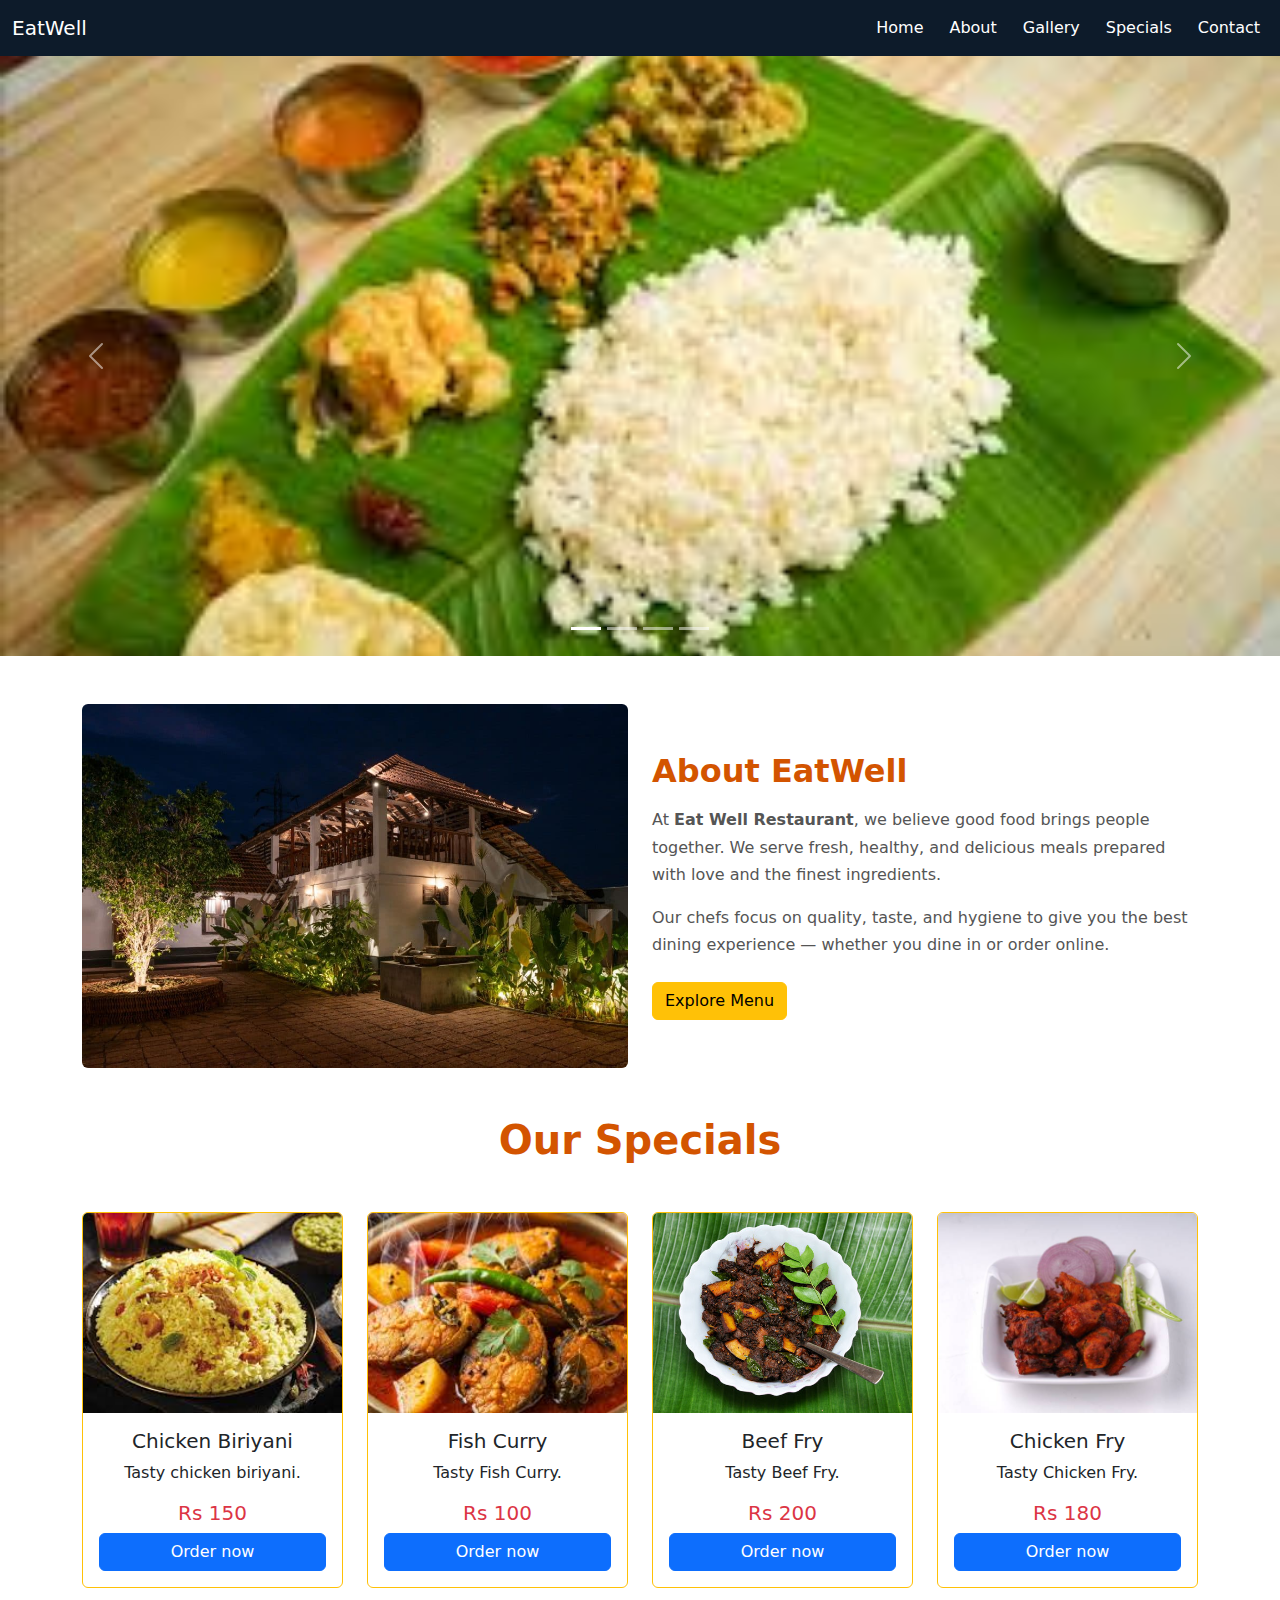
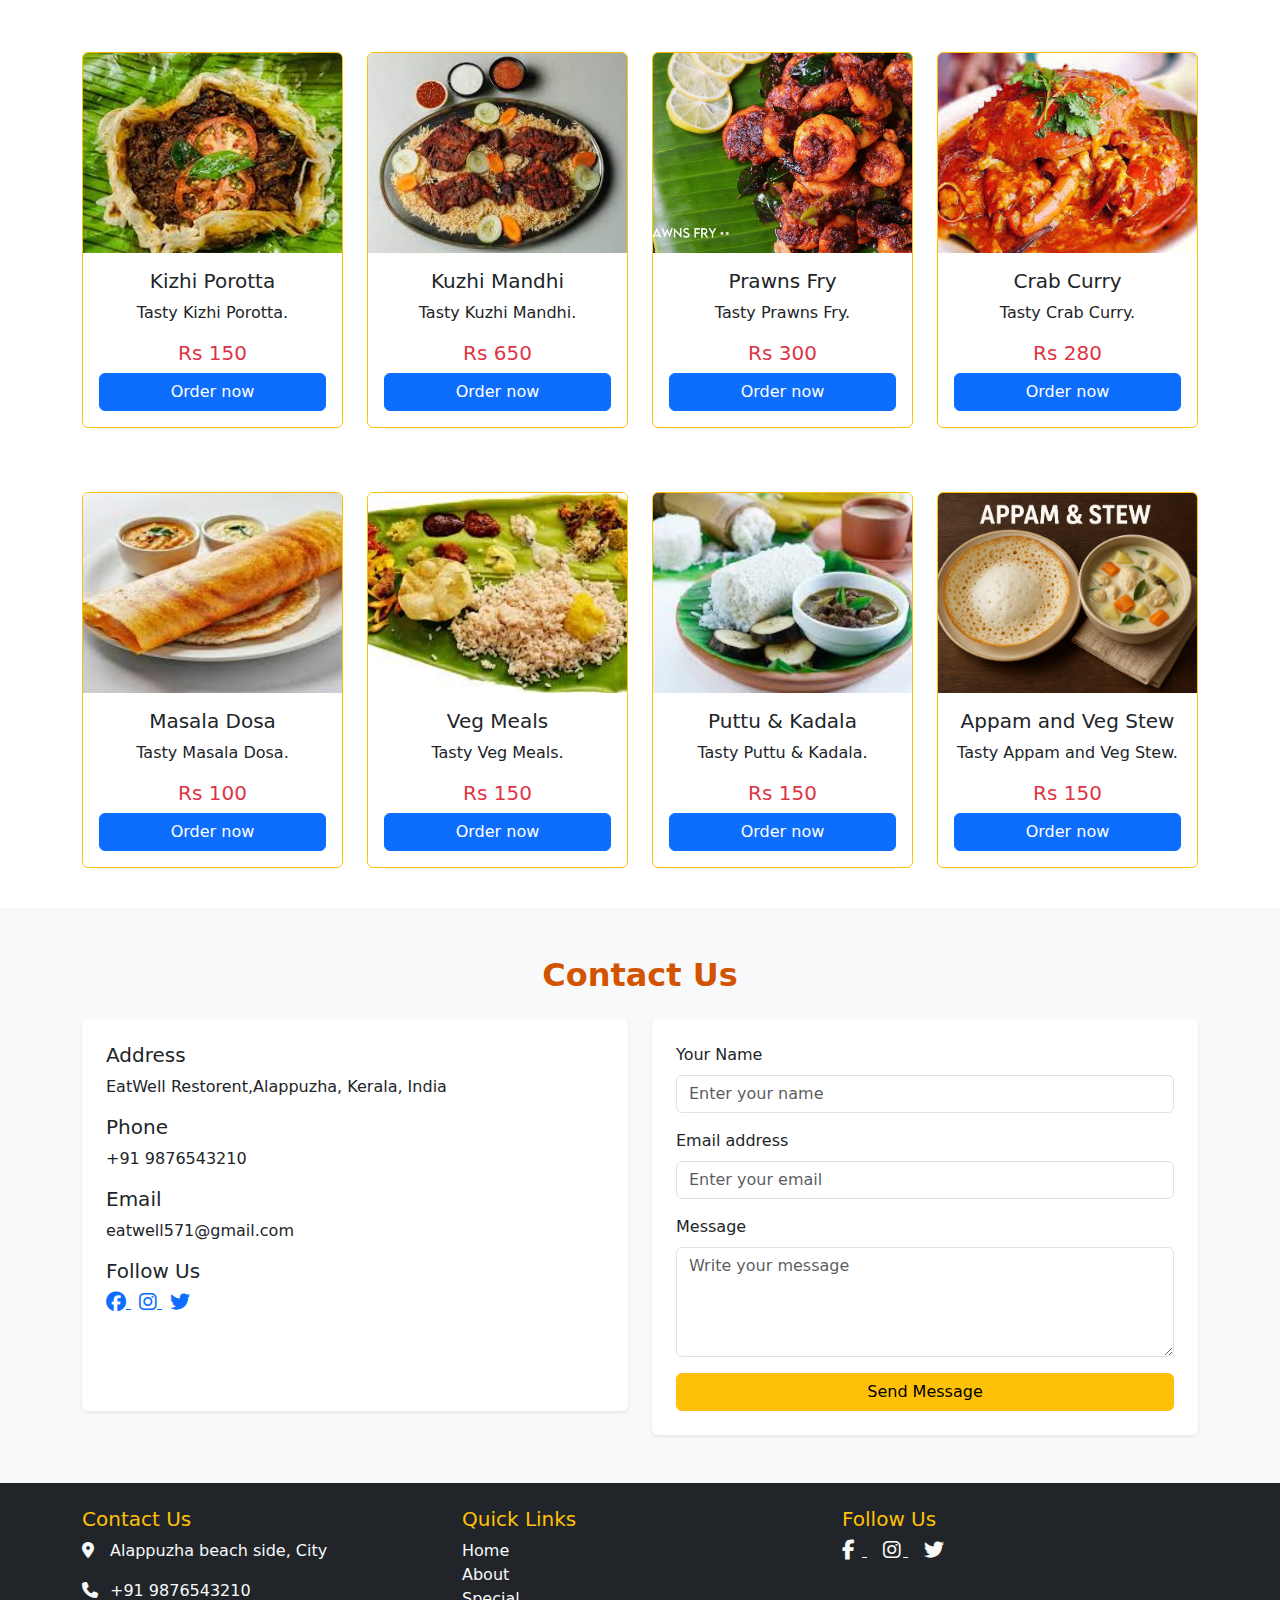
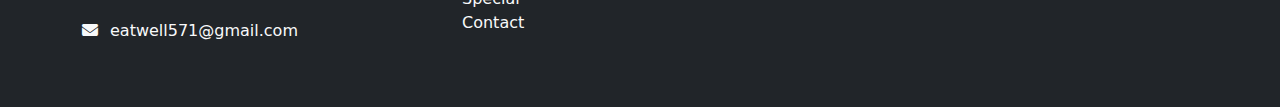
<file: index.html>
<!DOCTYPE html>
<html lang="en" dir="ltr">
  <head>
    <meta charset="utf-8" />
    <meta name="viewport" content="width=device-width, initial-scale=1" />

    <link
      rel="stylesheet"
      href="https://cdnjs.cloudflare.com/ajax/libs/font-awesome/6.5.0/css/all.min.css"
    />

    <link
  rel="stylesheet"
  href="https://cdn.jsdelivr.net/npm/bootstrap@5.3.8/dist/css/bootstrap.min.css"
/>
    <link rel="stylesheet" href="style.css" />
    <link href="https://cdn.jsdelivr.net/npm/bootstrap@5.3.8/dist/css/bootstrap.min.css" rel="stylesheet">

    


    <title>EatWell</title>
  </head>
  <body>
    <!--nav bar-->
    <nav class="navbar navbar-expand-lg navbar-light">
  <div class="container-fluid text-dark">
    <a class="navbar-brand" href="#">EatWell</a>
    <button class="navbar-toggler" type="button" data-bs-toggle="collapse" data-bs-target="#navbarSupportedContent" aria-controls="navbarSupportedContent" aria-expanded="false" aria-label="Toggle navigation">
      <span class="navbar-toggler-icon"></span>
    </button>
    <div class="collapse navbar-collapse" id="navbarSupportedContent">
      <ul class="navbar-nav text-dark  ms-auto">
        <li class="nav-item ">
          <a class="nav-link "  href="index.html">Home</a>
        </li>
        <li class="nav-item">
          <a class="nav-link" href="#about">About</a>
        </li>
        
       <!-- Menu Dropdown -->
        <li class="nav-item">
          <a class="nav-link " href="gallery.html">Gallery</a>
        </li>

        <li class="nav-item">
          <a class="nav-link " href="#specials">Specials</a>
        </li>
        <li class="nav-item">
          <a class="nav-link " href="#contact" >Contact</a>
        </li>
      </ul>
     
    </div>
  </div>
</nav>
    <!--/nav bar-->
   <!--carousel-->

<div id="carouselExampleIndicators" class="carousel slide" data-bs-ride="carousel" data-bs-interval="3000">
  <div class="carousel-indicators">
    <button type="button" data-bs-target="#carouselExampleIndicators" data-bs-slide-to="0" class="active"></button>
    <button type="button" data-bs-target="#carouselExampleIndicators" data-bs-slide-to="1"></button>
    <button type="button" data-bs-target="#carouselExampleIndicators" data-bs-slide-to="2"></button>
    <button type="button" data-bs-target="#carouselExampleIndicators" data-bs-slide-to="3"></button>
  </div>
  
  <div class="carousel-inner">
    <div class="carousel-item active">
      <img src="./img/carouselimg1.jpeg" class="d-block w-100" alt="Food 1">
    </div>
    <div class="carousel-item">
      <img src="./img/carouselimg2.jpeg" class="d-block w-100" alt="Food 2">
    </div>
    <div class="carousel-item">
      <img src="./img/carouselimg3.jpeg" class="d-block w-100" alt="Food 3">
    </div>
    <div class="carousel-item">
      <img src="./img/carouselimg4.jpeg" class="d-block w-100" alt="Food 4">
    </div>
  </div>
  
  <button class="carousel-control-prev" type="button" data-bs-target="#carouselExampleIndicators" data-bs-slide="prev">
    <span class="carousel-control-prev-icon"></span>
  </button>
  
  <button class="carousel-control-next" type="button" data-bs-target="#carouselExampleIndicators" data-bs-slide="next">
    <span class="carousel-control-next-icon"></span>
  </button>
</div>




<!--/carousel-->
    <!--about sec-->
    <section class="about-section py-5" id="about">
  <div class="container">
    <div class="row align-items-center">

      <!-- Image side -->
      <div class="col-12 col-md-6 mb-4 mb-md-0">
        <img src="./img/restorent.jpg"
             class="img-fluid rounded"
             alt="About image">
      </div>

      <!-- Text side -->
      <div class="col-12 col-md-6">
        <h2 class="mb-3">About EatWell</h2>
        <p>
          At <strong>Eat Well Restaurant</strong>, we believe
          good food brings people together. We serve fresh,
          healthy, and delicious meals prepared with love
          and the finest ingredients.
        </p>
        <p>
          Our chefs focus on quality, taste, and hygiene to
          give you the best dining experience — whether you
          dine in or order online.
        </p>
       <a href="#" class="btn btn-warning mt-2">Explore Menu</a>
      </div>

    </div>
  </div>
</section>
    
 <!--/about sec-->

 <!--card-->

 <div class="container card-section " id="specials">
  <h1 class="mb-3 text-center">Our Specials</h1>

  <!-- ROW 1 -->
  <div class="row g-4 mt-4">
    
    <div class="col-lg-3 col-md-4 col-sm-6 col-12">
      <div class="card text-center border-warning h-100">
        <img src="./img/card1.jpeg" class="card-img-top" alt="">
        <div class="card-body">
          <h5>Chicken Biriyani</h5>
          <p>Tasty chicken biriyani.</p>
          <h5 class="text-danger">Rs 150</h5>
         <a href="#" class="btn btn-primary w-100">Order now</a>
        </div>
      </div>
    </div>

    <div class="col-lg-3 col-md-4 col-sm-6 col-12">
      <div class="card text-center border-warning h-100">
        <img src="./img/card2.jpeg" class="card-img-top" alt="">
        <div class="card-body">
          <h5>Fish Curry</h5>
          <p>Tasty Fish Curry.</p>
          <h5 class="text-danger">Rs 100</h5>
          <a href="#" class="btn btn-primary w-100">Order now</a>
        </div>
      </div>
    </div>

    <div class="col-lg-3 col-md-4 col-sm-6 col-12">
      <div class="card text-center border-warning h-100">
        <img src="./img/card3.jpg" class="card-img-top" alt="">
        <div class="card-body">
          <h5>Beef Fry</h5>
          <p>Tasty Beef Fry.</p>
          <h5 class="text-danger">Rs 200</h5>
          <a href="#" class="btn btn-primary w-100">Order now</a>
        </div>
      </div>
    </div>

    <div class="col-lg-3 col-md-4 col-sm-6 col-12">
      <div class="card text-center border-warning h-100">
        <img src="./img/card4.jpg" class="card-img-top" alt="">
        <div class="card-body">
          <h5>Chicken Fry</h5>
          <p>Tasty Chicken Fry.</p>
          <h5 class="text-danger">Rs 180</h5>
          <a href="#" class="btn btn-primary w-100">Order now</a>
        </div>
      </div>
    </div>

  </div>

  
  <!-- ROW 2 -->
  <div class="row g-4 mt-4">
    
    <div class="col-lg-3 col-md-4 col-sm-6 col-12 ">
      <div class="card text-center border-warning h-100 ">
        <img src="./img/card5.jpeg" class="card-img-top" alt="">
        <div class="card-body">
          <h5>Kizhi Porotta</h5>
          <p>Tasty Kizhi Porotta.</p>
          <h5 class="text-danger">Rs 150</h5>
          <a href="#" class="btn btn-primary w-100">Order now</a>
        </div>
      </div>
    </div>

    <div class="col-lg-3 col-md-4 col-sm-6 col-12">
      <div class="card text-center border-warning h-100">
        <img src="./img/card6.jpeg" class="card-img-top" alt="">
        <div class="card-body">
          <h5>Kuzhi Mandhi</h5>
          <p>Tasty Kuzhi Mandhi.</p>
          <h5 class="text-danger">Rs 650</h5>
          <a href="#" class="btn btn-primary w-100">Order now</a>
        </div>
      </div>
    </div>

    <div class="col-lg-3 col-md-4 col-sm-6 col-12">
      <div class="card text-center border-warning h-100">
        <img src="./img/card7.jpg" class="card-img-top" alt="">
        <div class="card-body">
          <h5>Prawns Fry</h5>
          <p>Tasty Prawns Fry.</p>
          <h5 class="text-danger">Rs 300</h5>
          <a href="#" class="btn btn-primary w-100">Order now</a>
        </div>
      </div>
    </div>

    <div class="col-lg-3 col-md-4 col-sm-6 col-12">
      <div class="card text-center border-warning h-100">
        <img src="./img/card8.jpeg" class="card-img-top" alt="">
        <div class="card-body">
          <h5>Crab Curry</h5>
          <p>Tasty Crab Curry.</p>
          <h5 class="text-danger">Rs 280</h5>
          <a href="#" class="btn btn-primary w-100">Order now</a>
        </div>
      </div>
    </div>

  </div>

  <!-- ROW 3 -->
  <div class="row g-4 mt-4">
    
    <div class="col-lg-3 col-md-4 col-sm-6 col-12 ">
      <div class="card text-center border-warning h-100 ">
        <img src="./img/card9.jpeg" class="card-img-top" alt="">
        <div class="card-body">
          <h5>Masala Dosa</h5>
          <p>Tasty Masala Dosa.</p>
          <h5 class="text-danger">Rs 100</h5>
          <a href="#" class="btn btn-primary w-100">Order now</a>
        </div>
      </div>
    </div>

    <div class="col-lg-3 col-md-4 col-sm-6 col-12">
      <div class="card text-center border-warning h-100">
        <img src="./img/card10.jpeg" class="card-img-top" alt="">
        <div class="card-body">
          <h5>Veg Meals</h5>
          <p>Tasty Veg Meals.</p>
          <h5 class="text-danger">Rs 150</h5>
          <a href="#" class="btn btn-primary w-100">Order now</a>
        </div>
      </div>
    </div>

    <div class="col-lg-3 col-md-4 col-sm-6 col-12">
      <div class="card text-center border-warning h-100">
        <img src="./img/card11.jpeg" class="card-img-top" alt="">
        <div class="card-body">
          <h5>Puttu & Kadala</h5>
          <p>Tasty Puttu & Kadala.</p>
          <h5 class="text-danger">Rs 150</h5>
          <a href="#" class="btn btn-primary w-100">Order now</a>
        </div>
      </div>
    </div>

    <div class="col-lg-3 col-md-4 col-sm-6 col-12">
      <div class="card text-center border-warning h-100">
        <img src="./img/card12.png" class="card-img-top" alt="">
        <div class="card-body">
          <h5>Appam and Veg Stew</h5>
          <p>Tasty Appam and Veg Stew.</p>
          <h5 class="text-danger">Rs 150</h5>
          <a href="#" class="btn btn-primary w-100">Order now</a>
        </div>
      </div>
    </div>

  </div>

</div>
<!--Contact-->

<section id="contact" class="contact-section py-5 bg-light" id="contact">
  <div class="container">
    <h2 class="text-center mb-4" style="color:#d35400; font-weight:600;">Contact Us</h2>
    
    <div class="row">
      
      <!-- Contact Info -->
      <div class="col-md-6 mb-4">
        <div class="p-4 bg-white rounded shadow-sm h-100">
          <h5>Address</h5>
          <p>EatWell Restorent,Alappuzha, Kerala, India</p>
          
          <h5>Phone</h5>
          <p>+91 9876543210</p>
          
          <h5>Email</h5>
          <p>eatwell571@gmail.com</p>
          
          <!-- Contact Social Icons -->
<h5>Follow Us</h5>
<a href="https://www.facebook.com/" target="_blank" rel="noopener noreferrer" class="me-2">
  <i class="fab fa-facebook fa-lg"></i>
</a>
<a href="https://www.instagram.com/" target="_blank" rel="noopener noreferrer" class="me-2">
  <i class="fab fa-instagram fa-lg"></i>
</a>
<a href="https://twitter.com/" target="_blank" rel="noopener noreferrer">
  <i class="fab fa-twitter fa-lg"></i>
</a>

        </div>
      </div>
      
      <!-- Contact Form -->
      <div class="col-md-6">
        <div class="p-4 bg-white rounded shadow-sm h-100">
          <form>
            <div class="mb-3">
              <label for="name" class="form-label">Your Name</label>
              <input type="text" class="form-control" id="name" placeholder="Enter your name">
            </div>
            <div class="mb-3">
              <label for="email" class="form-label">Email address</label>
              <input type="email" class="form-control" id="email" placeholder="Enter your email">
            </div>
            <div class="mb-3">
              <label for="message" class="form-label">Message</label>
              <textarea class="form-control" id="message" rows="4" placeholder="Write your message"></textarea>
            </div>
            <button type="submit" class="btn btn-warning w-100">Send Message</button>
          </form>
        </div>
      </div>
      
    </div>
  </div>
</section>

<!--/Contact-->
<!-- Footer -->
<footer class="bg-dark text-light py-4">
  <div class="container">
    <div class="row">
      <!-- Contact info -->
      <div class="col-md-4 mb-4">
        <h5 class="text-warning">Contact Us</h5>
        <p><i class="fas fa-map-marker-alt me-2"></i>Alappuzha beach side, City</p>
        <p><i class="fas fa-phone me-2"></i>+91 9876543210</p>
        <p><i class="fas fa-envelope me-2"></i>eatwell571@gmail.com</p>
      </div>
      <!--links-->
<div class="col-md-4 mb-4">
        <h5 class="text-warning">Quick Links</h5>
        <ul class="list-unstyled">
          <li><a href="#" class="text-light text-decoration-none">Home</a></li>
          <li><a href="#about" class="text-light text-decoration-none">About</a></li>
          <li><a href="#specials" class="text-light text-decoration-none">Special</a></li>
          <li><a href="#contact" class="text-light text-decoration-none">Contact</a></li>
        </ul>
      </div>
      <!-- Social icons -->
      <div class="col-md-4 mb-4">
        <h5 class="text-warning">Follow Us</h5>
        <a href="https://www.facebook.com/" target="_blank" rel="noopener noreferrer" class="text-light me-3">
          <i class="fab fa-facebook-f fa-lg"></i>
        </a>
        <a href="https://www.instagram.com/" target="_blank" rel="noopener noreferrer" class="text-light me-3">
          <i class="fab fa-instagram fa-lg"></i>
        </a>
        <a href="https://twitter.com/" target="_blank" rel="noopener noreferrer" class="text-light me-3">
          <i class="fab fa-twitter fa-lg"></i>
        </a>
      </div>
    </div>
  </div>
</footer>



    <!--  script-->
   <script src="https://cdn.jsdelivr.net/npm/bootstrap@5.3.2/dist/js/bootstrap.bundle.min.js"></script>

  </body>
</html>
</file>
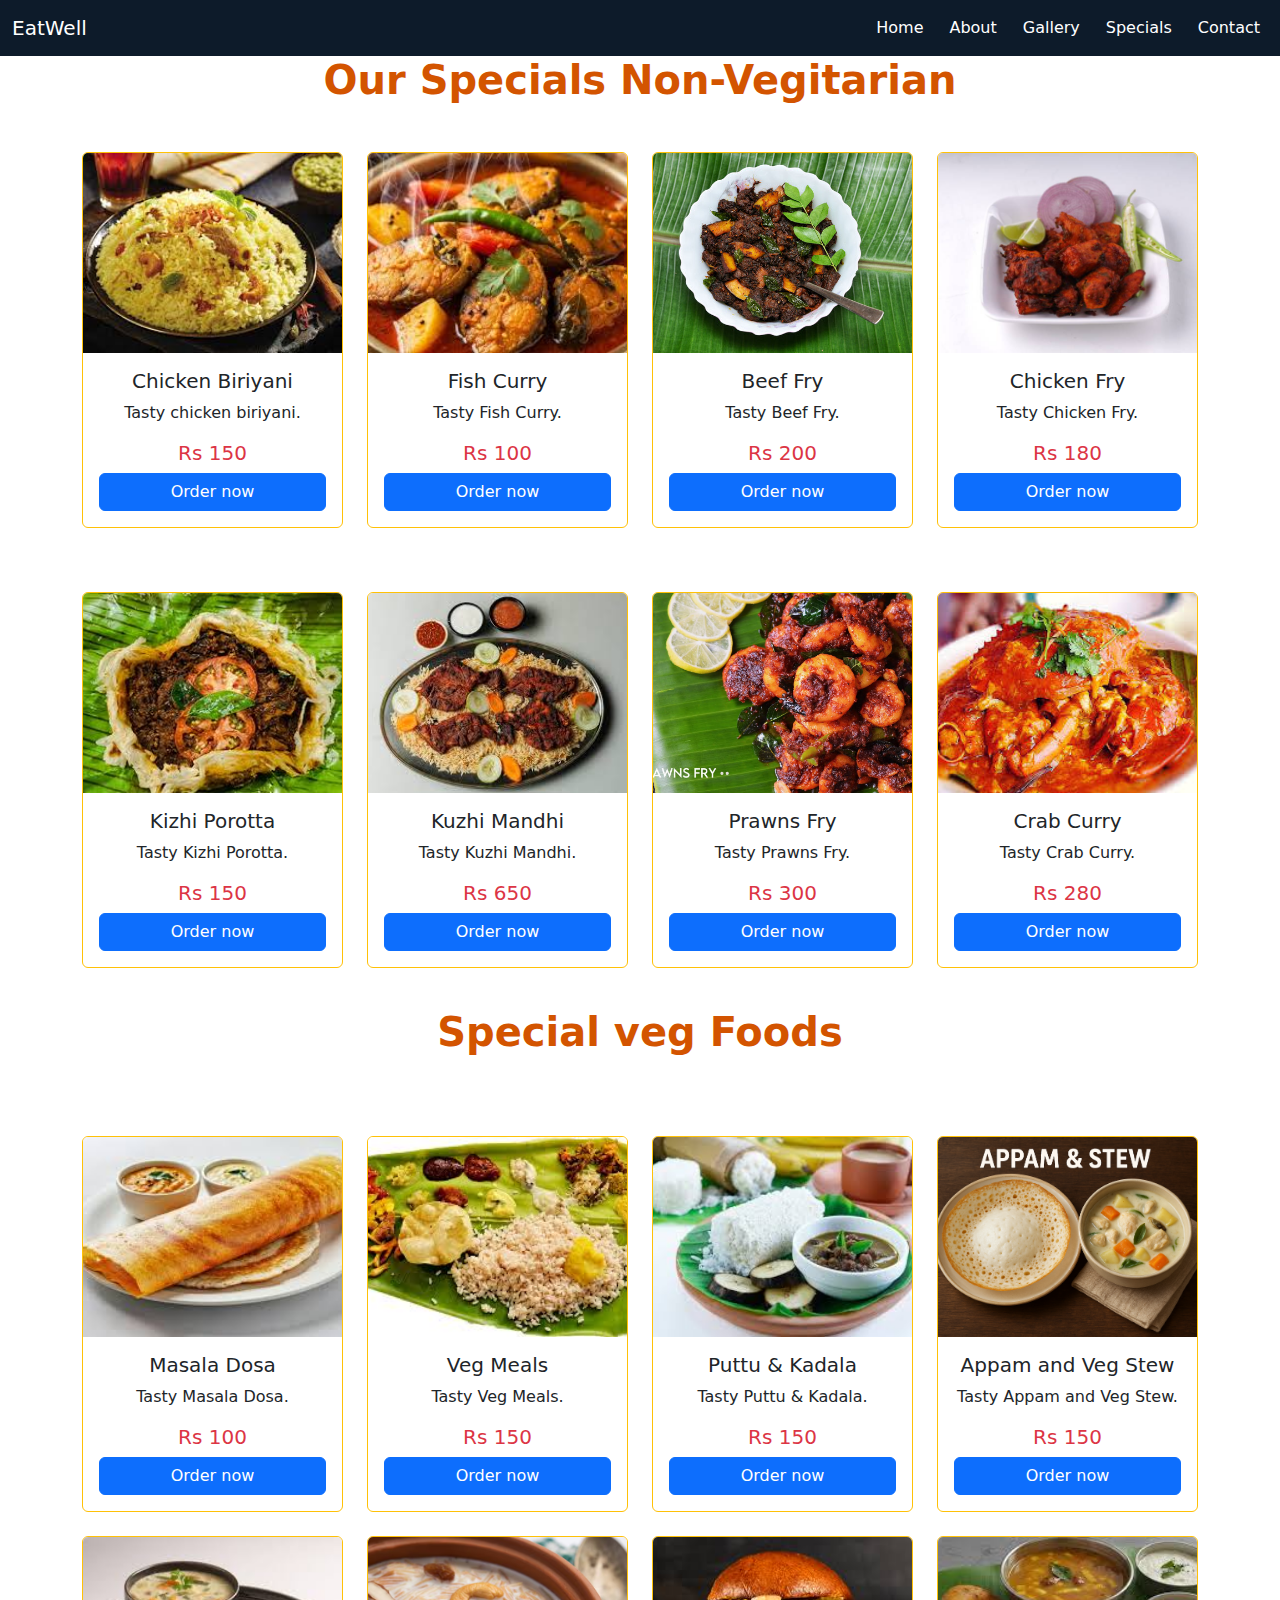
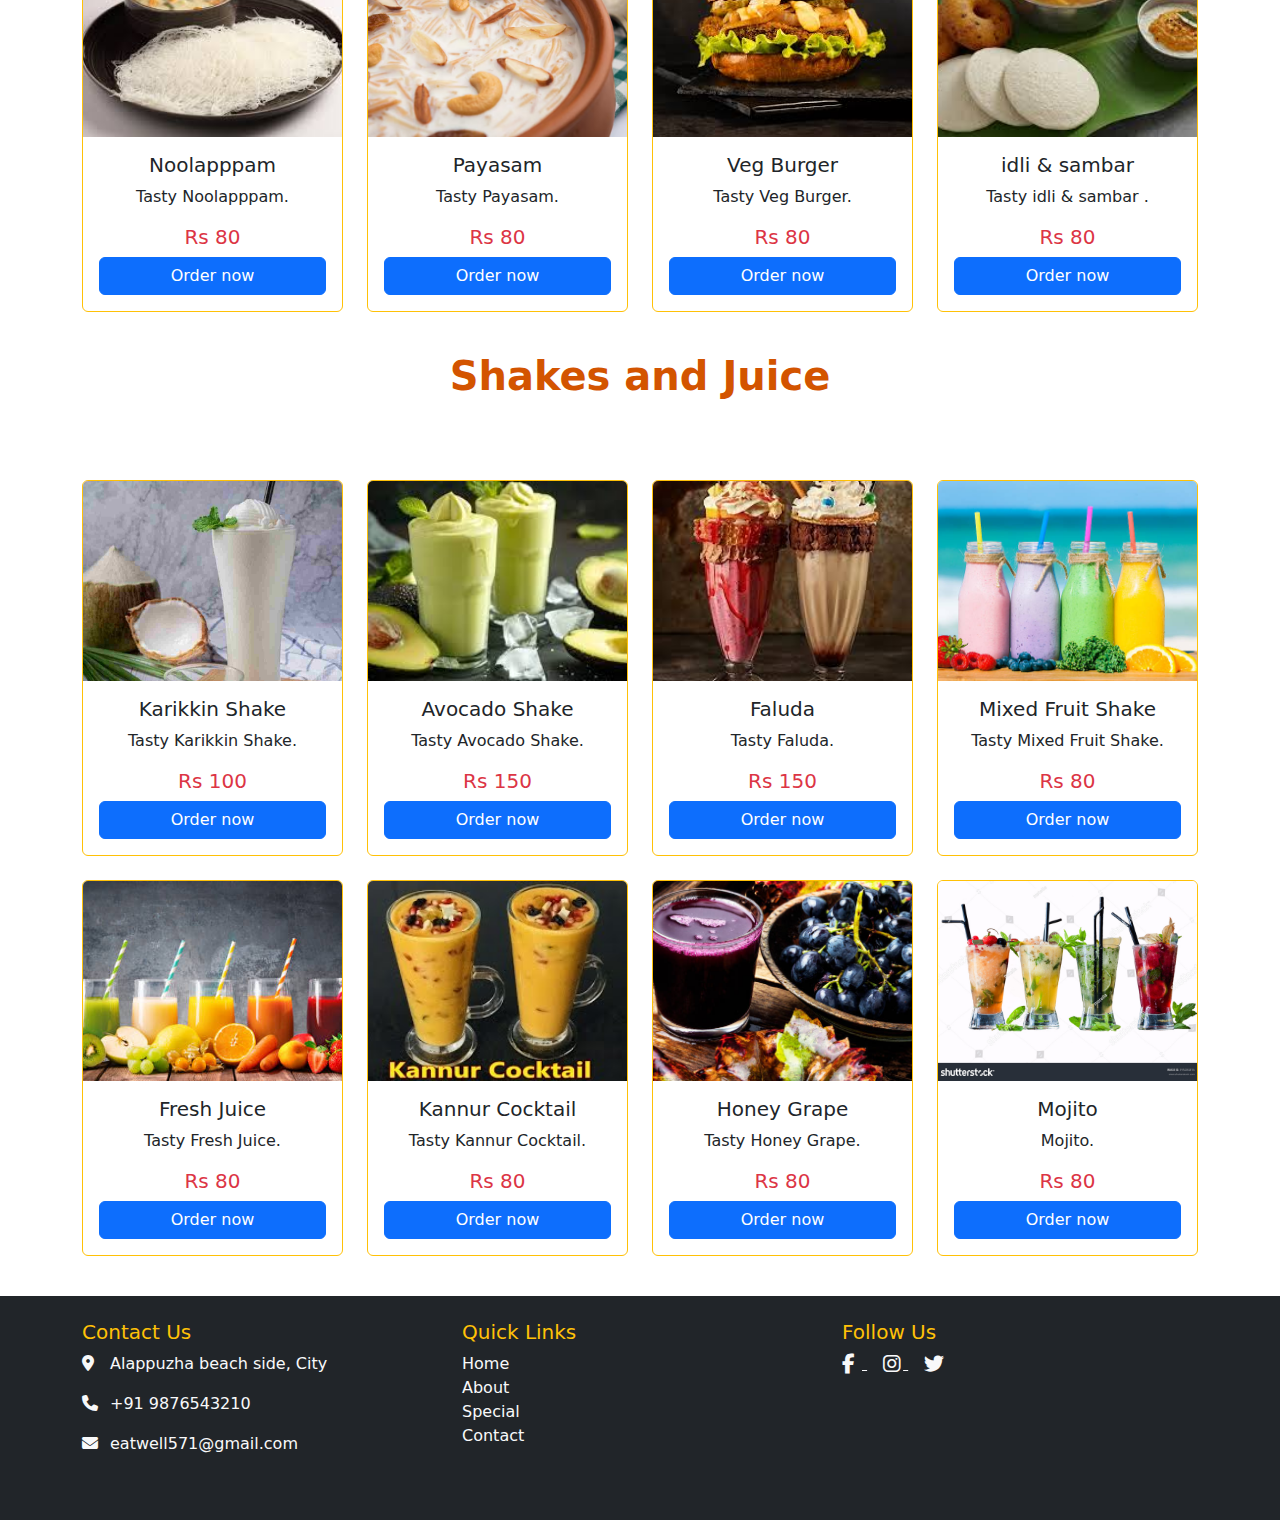
<file: gallery.html>
<!DOCTYPE html>
<html lang="ar" dir="ltr">
  <head>
    <meta charset="utf-8" />
    <meta name="viewport" content="width=device-width, initial-scale=1" />

    <link
      rel="stylesheet"
      href="https://cdnjs.cloudflare.com/ajax/libs/font-awesome/6.5.0/css/all.min.css"
    />

    <link
  rel="stylesheet"
  href="https://cdn.jsdelivr.net/npm/bootstrap@5.3.8/dist/css/bootstrap.min.css"
/>
    <link rel="stylesheet" href="style.css" />
    <link href="https://cdn.jsdelivr.net/npm/bootstrap@5.3.8/dist/css/bootstrap.min.css" rel="stylesheet">

    


    <title>EatWell</title>
  </head>
  <body>
    <!--nav bar-->
    <nav class="navbar navbar-expand-lg navbar-light">
  <div class="container-fluid text-dark">
    <a class="navbar-brand" href="#">EatWell</a>
    <button class="navbar-toggler" type="button" data-bs-toggle="collapse" data-bs-target="#navbarSupportedContent" aria-controls="navbarSupportedContent" aria-expanded="false" aria-label="Toggle navigation">
      <span class="navbar-toggler-icon"></span>
    </button>
    <div class="collapse navbar-collapse" id="navbarSupportedContent">
      <ul class="navbar-nav text-dark  ms-auto">
        <li class="nav-item ">
          <a class="nav-link "  href="index.html">Home</a>
        </li>
        <li class="nav-item">
          <a class="nav-link" href="index.html">About</a>
        </li>
        
       <!-- Menu Dropdown -->
        <li class="nav-item">
          <a class="nav-link " href="gallery.html">Gallery</a>
        </li>

        <li class="nav-item">
          <a class="nav-link " href="index.html">Specials</a>
        </li>
        <li class="nav-item">
          <a class="nav-link " href="index.html" >Contact</a>
        </li>
      </ul>
     
    </div>
  </div>
</nav>
    <!--/nav bar-->
   
    

 <!--card-->

 <div class="container card-section " id="specials">
  <h1 class="mb-3 text-center">Our Specials Non-Vegitarian </h1>

  <!-- ROW 1 -->
  <div class="row g-4 mt-4">
    
    <div class="col-lg-3 col-md-4 col-sm-6 col-12">
      <div class="card text-center border-warning h-100">
        <img src="./img/card1.jpeg" class="card-img-top" alt="">
        <div class="card-body">
          <h5>Chicken Biriyani</h5>
          <p>Tasty chicken biriyani.</p>
          <h5 class="text-danger">Rs 150</h5>
         <a href="#" class="btn btn-primary w-100">Order now</a>
        </div>
      </div>
    </div>

    <div class="col-lg-3 col-md-4 col-sm-6 col-12">
      <div class="card text-center border-warning h-100">
        <img src="./img/card2.jpeg" class="card-img-top" alt="">
        <div class="card-body">
          <h5>Fish Curry</h5>
          <p>Tasty Fish Curry.</p>
          <h5 class="text-danger">Rs 100</h5>
          <a href="#" class="btn btn-primary w-100">Order now</a>
        </div>
      </div>
    </div>

    <div class="col-lg-3 col-md-4 col-sm-6 col-12">
      <div class="card text-center border-warning h-100">
        <img src="./img/card3.jpg" class="card-img-top" alt="">
        <div class="card-body">
          <h5>Beef Fry</h5>
          <p>Tasty Beef Fry.</p>
          <h5 class="text-danger">Rs 200</h5>
          <a href="#" class="btn btn-primary w-100">Order now</a>
        </div>
      </div>
    </div>

    <div class="col-lg-3 col-md-4 col-sm-6 col-12">
      <div class="card text-center border-warning h-100">
        <img src="./img/card4.jpg" class="card-img-top" alt="">
        <div class="card-body">
          <h5>Chicken Fry</h5>
          <p>Tasty Chicken Fry.</p>
          <h5 class="text-danger">Rs 180</h5>
          <a href="#" class="btn btn-primary w-100">Order now</a>
        </div>
      </div>
    </div>

  </div>

  
  <!-- ROW 2 -->
  <div class="row g-4 mt-4">
    
    <div class="col-lg-3 col-md-4 col-sm-6 col-12 ">
      <div class="card text-center border-warning h-100 ">
        <img src="./img/card5.jpeg" class="card-img-top" alt="">
        <div class="card-body">
          <h5>Kizhi Porotta</h5>
          <p>Tasty Kizhi Porotta.</p>
          <h5 class="text-danger">Rs 150</h5>
          <a href="#" class="btn btn-primary w-100">Order now</a>
        </div>
      </div>
    </div>

    <div class="col-lg-3 col-md-4 col-sm-6 col-12">
      <div class="card text-center border-warning h-100">
        <img src="./img/card6.jpeg" class="card-img-top" alt="">
        <div class="card-body">
          <h5>Kuzhi Mandhi</h5>
          <p>Tasty Kuzhi Mandhi.</p>
          <h5 class="text-danger">Rs 650</h5>
          <a href="#" class="btn btn-primary w-100">Order now</a>
        </div>
      </div>
    </div>

    <div class="col-lg-3 col-md-4 col-sm-6 col-12">
      <div class="card text-center border-warning h-100">
        <img src="./img/card7.jpg" class="card-img-top" alt="">
        <div class="card-body">
          <h5>Prawns Fry</h5>
          <p>Tasty Prawns Fry.</p>
          <h5 class="text-danger">Rs 300</h5>
          <a href="#" class="btn btn-primary w-100">Order now</a>
        </div>
      </div>
    </div>

    <div class="col-lg-3 col-md-4 col-sm-6 col-12">
      <div class="card text-center border-warning h-100">
        <img src="./img/card8.jpeg" class="card-img-top" alt="">
        <div class="card-body">
          <h5>Crab Curry</h5>
          <p>Tasty Crab Curry.</p>
          <h5 class="text-danger">Rs 280</h5>
          <a href="#" class="btn btn-primary w-100">Order now</a>
        </div>
      </div>
    </div>
</div>
  </div>

  <!-- ROW 3 -->
 <div class="container card-section " id="specials">
  <h1 class="mb-3 text-center">Special veg Foods </h1>
  <div class="row g-4 mt-4"><h1 text-center> </h1>
    
    <div class="col-lg-3 col-md-4 col-sm-6 col-12 ">
      <div class="card text-center border-warning h-100 ">
        <img src="./img/card9.jpeg" class="card-img-top" alt="">
        <div class="card-body">
          <h5>Masala Dosa</h5>
          <p>Tasty Masala Dosa.</p>
          <h5 class="text-danger">Rs 100</h5>
          <a href="#" class="btn btn-primary w-100">Order now</a>
        </div>
      </div>
    </div>

    <div class="col-lg-3 col-md-4 col-sm-6 col-12">
      <div class="card text-center border-warning h-100">
        <img src="./img/card10.jpeg" class="card-img-top" alt="">
        <div class="card-body">
          <h5>Veg Meals</h5>
          <p>Tasty Veg Meals.</p>
          <h5 class="text-danger">Rs 150</h5>
          <a href="#" class="btn btn-primary w-100">Order now</a>
        </div>
      </div>
    </div>

    <div class="col-lg-3 col-md-4 col-sm-6 col-12">
      <div class="card text-center border-warning h-100">
        <img src="./img/card11.jpeg" class="card-img-top" alt="">
        <div class="card-body">
          <h5>Puttu & Kadala</h5>
          <p>Tasty Puttu & Kadala.</p>
          <h5 class="text-danger">Rs 150</h5>
          <a href="#" class="btn btn-primary w-100">Order now</a>
        </div>
      </div>
    </div>

    <div class="col-lg-3 col-md-4 col-sm-6 col-12">
      <div class="card text-center border-warning h-100">
        <img src="./img/card12.png" class="card-img-top" alt="">
        <div class="card-body">
          <h5>Appam and Veg Stew</h5>
          <p>Tasty Appam and Veg Stew.</p>
          <h5 class="text-danger">Rs 150</h5>
          <a href="#" class="btn btn-primary w-100">Order now</a>
        </div>
      </div>
    </div>

<div class="col-lg-3 col-md-4 col-sm-6 col-12">
      <div class="card text-center border-warning h-100">
        <img src="./img/card13.jpeg" class="card-img-top" alt="">
        <div class="card-body">
          <h5>Noolapppam</h5>
          <p>Tasty Noolapppam.</p>
          <h5 class="text-danger">Rs 80</h5>
          <a href="#" class="btn btn-primary w-100">Order now</a>
        </div>
      </div>
    </div>
    
    
<div class="col-lg-3 col-md-4 col-sm-6 col-12">
      <div class="card text-center border-warning h-100">
        <img src="./img/card15.avif" class="card-img-top" alt="">
        <div class="card-body">
          <h5>Payasam</h5>
          <p>Tasty Payasam.</p>
          <h5 class="text-danger">Rs 80</h5>
          <a href="#" class="btn btn-primary w-100">Order now</a>
        </div>
      </div>
    </div>
       
<div class="col-lg-3 col-md-4 col-sm-6 col-12">
      <div class="card text-center border-warning h-100">
        <img src="./img/card14.jpeg" class="card-img-top" alt="">
        <div class="card-body">
          <h5>Veg Burger</h5>
          <p>Tasty Veg Burger.</p>
          <h5 class="text-danger">Rs 80</h5>
          <a href="#" class="btn btn-primary w-100">Order now</a>
        </div>
      </div>
    </div>

          
<div class="col-lg-3 col-md-4 col-sm-6 col-12">
      <div class="card text-center border-warning h-100">
        <img src="./img/card16.jpeg" class="card-img-top" alt="">
        <div class="card-body">
          <h5>idli & sambar </h5>
          <p>Tasty idli & sambar .</p>
          <h5 class="text-danger">Rs 80</h5>
          <a href="#" class="btn btn-primary w-100">Order now</a>
        </div>
      </div>
    </div>







  </div>



 </div>
      
      <!--row3-->
      <!-- ROW 2 -->
  
  <!-- ROW 3 -->
 <div class="container card-section " id="specials">
  <h1 class="mb-3 text-center">Shakes and Juice </h1>
  <div class="row g-4 mt-4"><h1 text-center> </h1>
    
    <div class="col-lg-3 col-md-4 col-sm-6 col-12 ">
      <div class="card text-center border-warning h-100 ">
        <img src="./img/card17.jpg" class="card-img-top" alt="">
        <div class="card-body">
          <h5>Karikkin Shake</h5>
          <p>Tasty Karikkin Shake.</p>
          <h5 class="text-danger">Rs 100</h5>
          <a href="#" class="btn btn-primary w-100">Order now</a>
        </div>
      </div>
    </div>

    <div class="col-lg-3 col-md-4 col-sm-6 col-12">
      <div class="card text-center border-warning h-100">
        <img src="./img/card18.jpeg" class="card-img-top" alt="">
        <div class="card-body">
          <h5>Avocado Shake</h5>
          <p>Tasty Avocado Shake.</p>
          <h5 class="text-danger">Rs 150</h5>
          <a href="#" class="btn btn-primary w-100">Order now</a>
        </div>
      </div>
    </div>


    <div class="col-lg-3 col-md-4 col-sm-6 col-12">
      <div class="card text-center border-warning h-100">
        <img src="./img/card19.jpeg" class="card-img-top" alt="">
        <div class="card-body">
          <h5>Faluda</h5>
          <p>Tasty Faluda.</p>
          <h5 class="text-danger">Rs 150</h5>
          <a href="#" class="btn btn-primary w-100">Order now</a>
        </div>
      </div>
    </div>
    
    
    <div class="col-lg-3 col-md-4 col-sm-6 col-12">
      <div class="card text-center border-warning h-100">
        <img src="./img/card20.jpg" class="card-img-top" alt="">
        <div class="card-body">
          <h5>Mixed Fruit Shake </h5>
          <p>Tasty Mixed Fruit Shake.</p>
          <h5 class="text-danger">Rs 80</h5>
          <a href="#" class="btn btn-primary w-100">Order now</a>
        </div>
      </div>
    </div>

    <div class="col-lg-3 col-md-4 col-sm-6 col-12">
      <div class="card text-center border-warning h-100">
        <img src="./img/card21.jpg" class="card-img-top" alt="">
        <div class="card-body">
          <h5>Fresh Juice</h5>
          <p>Tasty Fresh Juice.</p>
          <h5 class="text-danger">Rs 80</h5>
          <a href="#" class="btn btn-primary w-100">Order now</a>
        </div>
      </div>
    </div>

<div class="col-lg-3 col-md-4 col-sm-6 col-12">
      <div class="card text-center border-warning h-100">
        <img src="./img/card22.jpg" class="card-img-top" alt="">
        <div class="card-body">
          <h5>Kannur Cocktail</h5>
          <p>Tasty Kannur Cocktail.</p>
          <h5 class="text-danger">Rs 80</h5>
          <a href="#" class="btn btn-primary w-100">Order now</a>
        </div>
      </div>
    </div>
    
    
<div class="col-lg-3 col-md-4 col-sm-6 col-12">
      <div class="card text-center border-warning h-100">
        <img src="./img/card23.jpg" class="card-img-top" alt="">
        <div class="card-body">
          <h5>Honey Grape</h5>
          <p>Tasty Honey Grape.</p>
          <h5 class="text-danger">Rs 80</h5>
          <a href="#" class="btn btn-primary w-100">Order now</a>
        </div>
      </div>
    </div>
       


          
<div class="col-lg-3 col-md-4 col-sm-6 col-12">
      <div class="card text-center border-warning h-100">
        <img src="./img/card24.jpg" class="card-img-top" alt="">
        <div class="card-body">
          <h5>Mojito </h5>
          <p>Mojito.</p>
          <h5 class="text-danger">Rs 80</h5>
          <a href="#" class="btn btn-primary w-100">Order now</a>
        </div>
      </div>
    </div>




  </div>


  </div>


<!-- Footer -->
<footer class="bg-dark text-light py-4">
  <div class="container">
    <div class="row">
      <!-- Contact info -->
      <div class="col-md-4 mb-4">
        <h5 class="text-warning">Contact Us</h5>
        <p><i class="fas fa-map-marker-alt me-2"></i>Alappuzha beach side, City</p>
        <p><i class="fas fa-phone me-2"></i>+91 9876543210</p>
        <p><i class="fas fa-envelope me-2"></i>eatwell571@gmail.com</p>
      </div>
      <!--links-->
<div class="col-md-4 mb-4">
        <h5 class="text-warning">Quick Links</h5>
        <ul class="list-unstyled">
          <li><a href="index.html" class="text-light text-decoration-none">Home</a></li>
          <li><a href="index.html" class="text-light text-decoration-none">About</a></li>
          <li><a href="index.html" class="text-light text-decoration-none">Special</a></li>
          <li><a href="index.html" class="text-light text-decoration-none">Contact</a></li>
        </ul>
      </div>
      <!-- Social icons -->
      <div class="col-md-4 mb-4">
        <h5 class="text-warning">Follow Us</h5>
        <a href="https://www.facebook.com/" target="_blank" rel="noopener noreferrer" class="text-light me-3">
          <i class="fab fa-facebook-f fa-lg"></i>
        </a>
        <a href="https://www.instagram.com/" target="_blank" rel="noopener noreferrer" class="text-light me-3">
          <i class="fab fa-instagram fa-lg"></i>
        </a>
        <a href="https://twitter.com/" target="_blank" rel="noopener noreferrer" class="text-light me-3">
          <i class="fab fa-twitter fa-lg"></i>
        </a>
      </div>
    </div>
  </div>
</footer>



    <!--  script-->
   <script src="https://cdn.jsdelivr.net/npm/bootstrap@5.3.2/dist/js/bootstrap.bundle.min.js"></script>

  </body>
</html>
</file>
<file: style.css>
/* Navbar */
.navbar {
  background-color: #0d1b2a;
}
.nav-link {
  padding-left: 20px; /* adjust gap as needed */
}
.navbar a {
  color: #ffffff;
}
.navbar a:hover {
  color: #4dabf7;
}
.navbar-nav {
  gap: 10px;
}

/* Carousel */
.carousel-item img {
  height: 600px;
  object-fit: cover;
}
@media (max-width: 768px) {
  .carousel-item img {
    height: 250px;
    min-width: 100%;
  }
}

/* About section */
.about-section h2 {
  color: #d35400;
  font-weight: 600;
}
.about-section p {
  line-height: 1.7;
  color: #555;
}
@media (max-width: 768px) {
  .about-section h2 {
    font-size: 24px;
  }
}

/* Card section */
.card-section h1 {
  color: #d35400;
  font-weight: 600;
}
.card-section .row {
  margin-bottom: 40px;
}
.card-img-top {
  height: 200px;
  object-fit: cover;
}
@media (max-width: 768px) {
  .card-section h1 {
    font-size: 26px;
  }
}
.footer a:hover {
  color: #f39c12; /* yellow-orange on hover */
  text-decoration: none;
}

footer i {
  width: 20px;
}
.dropdown-item{
  color: #0d1b2a;
}
</file>
